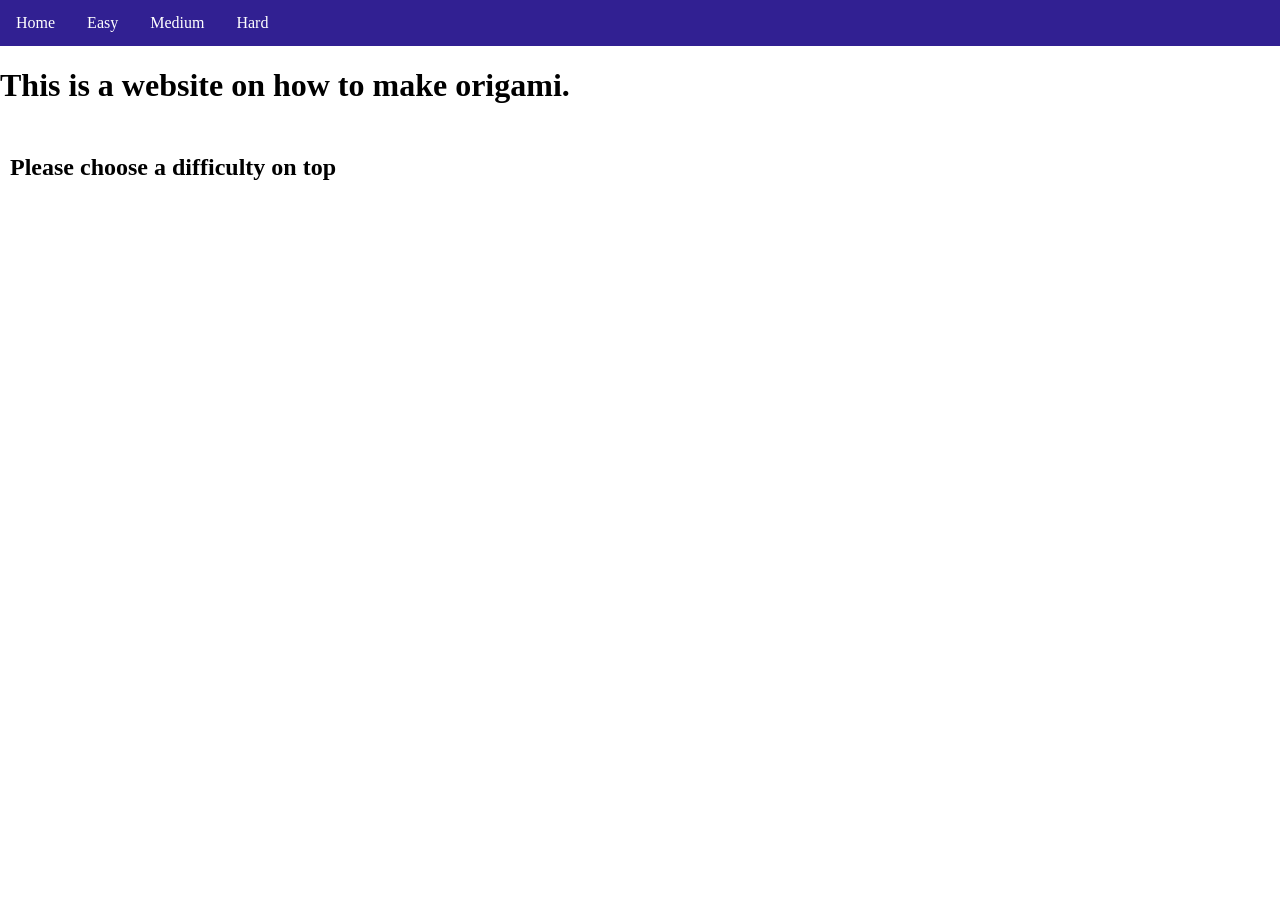
<file: index.html>
<!DOCTYPE html>
<html lang="en">
<head>
    <meta charset="UTF-8">
    <meta name="viewport" content="width=device-width, initial-scale=1.0">
    <title>Document</title>
    <link rel="stylesheet" href="style.css">
    
</head>
<body>
    <div>
        </style>
</head>
<body>

<ul>
  <li><a class="active" href="index.html">Home</a></li>
  <li><a href="easy.html">Easy</a></li>
  <li><a href="medium.html">Medium</a></li>
  <li><a href="hard.html">Hard</a></li>
</ul>

<h1>This is a website on how to make origami.</h1><br>
<h2>Please choose a difficulty on top</h2>

        
       

    </div>
    
</body>
</html>
</file>
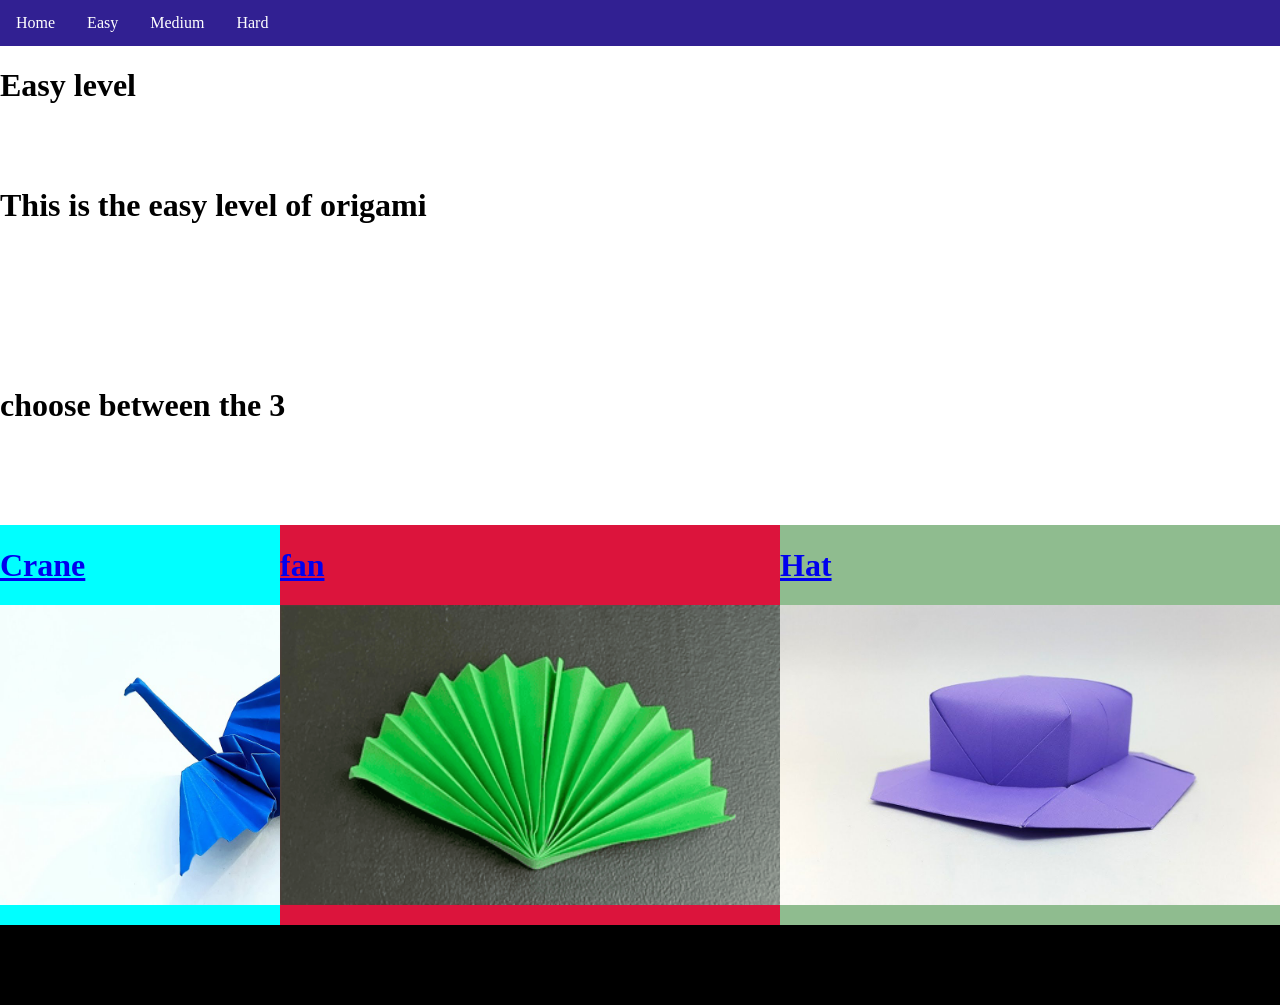
<file: easy.html>
<!DOCTYPE html>
<html lang="en">
<head>
    <meta charset="UTF-8">
    <meta name="viewport" content="width=device-width, initial-scale=1.0">
    <title>Document</title>
    <link rel="stylesheet" href="style.css">
</head>
<body>



<ul>
  <li><a href="index.html">Home</a></li>
  <li><a class="active" href="easy.html">Easy</a></li>
  <li><a href="medium.html">Medium</a></li>
  <li><a href="hard.html">Hard</a></li>
</ul>
    <div class="container">
        
        <div class="header">
            
        </div>

        <div class="logo"><h1>Easy level</h1></div>

        <div class="header-banner"><h1>This is the easy level of origami</h1></div>
        
        <div class="intro-text-area"><h1>choose between the 3 </h1></div>

        <div class="box1"><a href="https://www.bing.com/videos/riverview/relatedvideo?q=crane+origami&&mid=708D1D5BCE598A28D92D708D1D5BCE598A28D92D&churl=https%3a%2f%2fwww.youtube.com%2fchannel%2fUCqxcvRormZtoQImNfIDiHcw&FORM=VAMGZC" target="_blank"><h1>Crane</h1></a>
        <img src="crane.jpg" alt="" width="500px" height="300px"></div>
        

        <div class="box2"><a href="https://www.bing.com/videos/riverview/relatedvideo?q=fan+origami&&mid=50513AA9111CEC277B4950513AA9111CEC277B49&churl=https%3a%2f%2fwww.youtube.com%2fchannel%2fUC5lw_9j-JPg6I15FKZTQQVQ&FORM=VAMGZC" target="_blank"><h1>fan</h1></a>
        <img src="fan.png" alt="" width="500px" height="300px"></div>

        <div class="box3"><a href="https://www.bing.com/videos/riverview/relatedvideo?q=hat+origami&&mid=48FDFF3ACC2BCCD4823148FDFF3ACC2BCCD48231&churl=https%3a%2f%2fwww.youtube.com%2fchannel%2fUCwU99NIs_kYaREuxgdjKKYQ&FORM=VAMGZC" target="_blank"><h1>Hat</h1></a>
        <img src="hat.jpg" alt="" width="500px" height="300px"></div>

        <div class="footer"><h1>footer</h1></div>

    </div>
    
</body>
</html>
</file>
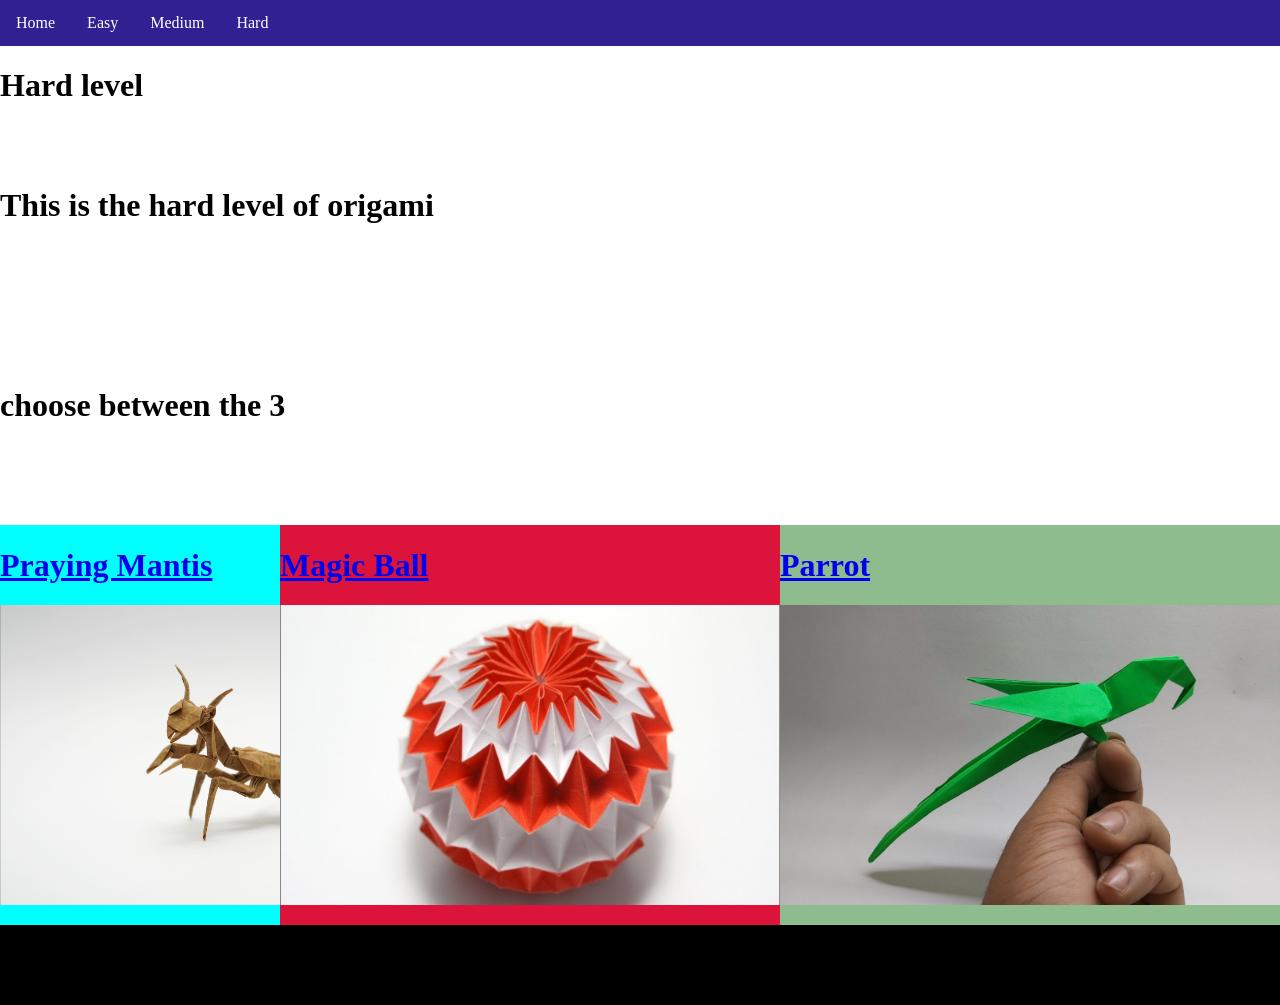
<file: hard.html>
<!DOCTYPE html>
<html lang="en">
<head>
    <meta charset="UTF-8">
    <meta name="viewport" content="width=device-width, initial-scale=1.0">
    <title>Document</title>
    <link rel="stylesheet" href="style.css">
</head>
<body>



<ul>
  <li><a href="index.html">Home</a></li>
  <li><a href="easy.html">Easy</a></li>
  <li><a href="medium.html">Medium</a></li>
  <li><a class="active" href="hard.html">Hard</a></li>
</ul>
    <div class="container">
        
        <div class="header">
            
        </div>

        <div class="logo"><h1>Hard level</h1></div>

        <div class="header-banner"><h1>This is the hard level of origami</h1></div>
        
        <div class="intro-text-area"><h1>choose between the 3 </h1></div>

        <div class="box1"><a href="https://www.bing.com/videos/riverview/relatedvideo?q=intermediate+origami&mid=313D9127BF3E83183D93313D9127BF3E83183D93&churl=https%3a%2f%2fwww.youtube.com%2fchannel%2fUC2OQxWDDE71D6AKrNa7XygQ&FORM=VIRE" target="_blank"><h1>Praying Mantis</h1></a>
        <img src="mantis.jpg" alt="" width="500px" height="300px"></div>

        <div class="box2"><a href="https://www.bing.com/videos/riverview/relatedvideo?q=magic+balls+origami&&mid=1E5A1D4A6FEA9BD788531E5A1D4A6FEA9BD78853&churl=https%3a%2f%2fwww.youtube.com%2fchannel%2fUC3ICcukYYeSn26KlCRnhOhA&FORM=VAMGZC" target="_blank"><h1>Magic Ball</h1></a>
        <img src="magic ball.jpg" alt="" width="500px" height="300px"></div>
        
        <div class="box3"><a href="https://www.bing.com/videos/riverview/relatedvideo?q=hard+origami&&mid=8FC7A16F58DB7DECCBD88FC7A16F58DB7DECCBD8&churl=https%3a%2f%2fwww.youtube.com%2fchannel%2fUCUAzO81OuEQEwYmmK66UK-A&FORM=VRDGAR" target="_blank"><h1>Parrot</h1></a>
        <img src="parrot.jpg" alt="" width="500px" height="300px"></div>
        <div class="footer"><h1>footer</h1></div>

    </div>
    
</body>
</html>
</file>
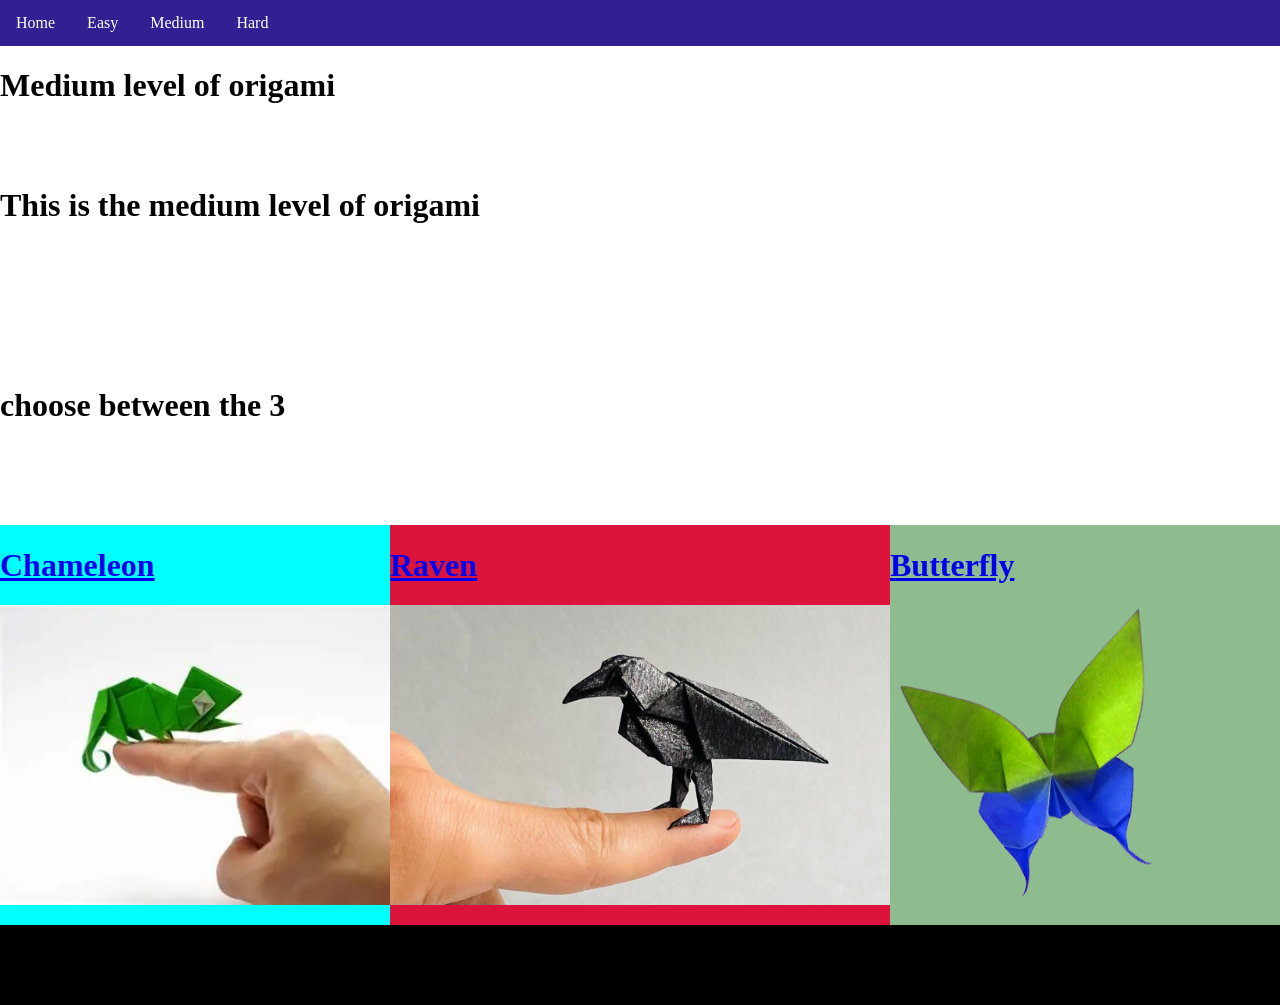
<file: medium.html>
<!DOCTYPE html>
<html lang="en">
<head>
    <meta charset="UTF-8">
    <meta name="viewport" content="width=device-width, initial-scale=1.0">
    <title>Document</title>
    <link rel="stylesheet" href="style.css">
</head>
<body>



<ul>
  <li><a href="index.html">Home</a></li>
  <li><a href="easy.html">Easy</a></li>
  <li><a class="active" href="medium.html">Medium</a></li>
  <li><a href="hard.html">Hard</a></li>
</ul>
    <div class="container">
        
        <div class="header">
            
        </div>

        <div class="logo"><h1>Medium level of origami</h1></div>

        <div class="header-banner"><h1>This is the medium level of origami</h1></div>
        
        <div class="intro-text-area"><h1>choose between the 3 </h1></div>

        <div class="box1"><a href="https://www.bing.com/videos/riverview/relatedvideo?q=intermediate+origami&&mid=3F1D33E9CC52846C8DA03F1D33E9CC52846C8DA0&churl=https%3a%2f%2fwww.youtube.com%2fchannel%2fUC3ICcukYYeSn26KlCRnhOhA&FORM=GVRPTV" target="_blank"><h1>Chameleon</h1></a>
        <img src="chameleon.webp" alt="" width="500px" height="300px"></div>

        <div class="box2"><a href="https://www.bing.com/videos/riverview/relatedvideo?q=intermediate+origami&&mid=B80BDBD905120F88819AB80BDBD905120F88819A&churl=https%3a%2f%2fwww.youtube.com%2fchannel%2fUC5YtPtkKYR7oC3sxd_H1tPA&FORM=GVRPTV" target="_blank"><h1>Raven</h1></a>
        <img src="raven.jpg" alt="" width="500px" height="300px"></div>
        
        <div class="box3"><a href="https://www.bing.com/videos/riverview/relatedvideo?q=Butterfly+origami&&mid=D1AD9069C944183E894AD1AD9069C944183E894A&churl=https%3a%2f%2fwww.youtube.com%2fchannel%2fUCt8o0j0ouYdjlEHcZTj0BQQ&FORM=VRDGAR" target="_blank"><h1>Butterfly</h1></a>
        <img src="butterfly.png" alt="" width="300px" height="300px"></div>
        <div class="footer"><h1>footer</h1></div>

    </div>
    
</body>
</html>
</file>
<file: style.css>
.container{
    display:grid;
    grid-template-columns: 2fr 2fr 2fr;
    grid-template-rows: 1.5fr 2.5fr 2fr 5fr 0.5fr;
    
}

.logo{
    grid-column: 1/4 ;
    grid-row: 1/5;
    background-color: rgb(255, 255, 255);
}

.header-banner{
    grid-column: 1/4;
    grid-row: 2/5;
    background-color:rgb(255, 255, 255)
}

.intro-text-area{
    grid-column: 1/4;
    grid-row: 3/5;
    background-color:rgb(255, 255, 255)
}

.box1{
    grid-column: 1/3;
    grid-row: 4/5;
    background-color: aqua;
}

.box2{
    grid-column: 2/3;
    grid-row: 4/5;
    background-color: crimson;
}

.box3{
    grid-column: 3/3;
    grid-row: 4/5;
    background-color: darkseagreen;
}

.footer{
    grid-column: 1/4;
    grid-row: 5/5;
    background-color: black;
}


body {
  margin: 0;
  padding: 0;
}

h2, p {
  margin: 10px;
}

ul {
  list-style-type: none;
  margin: 0;
  padding: 0;
  overflow: hidden;
  background-color: #312092;
}

ul li {
  float: left;
}

ul li a {
  display: block;
  color: white;
  text-align: center;
  padding: 14px 16px;
  text-decoration: none;
}

ul li a:hover {
  background-color: #111111;

  
}
</file>
